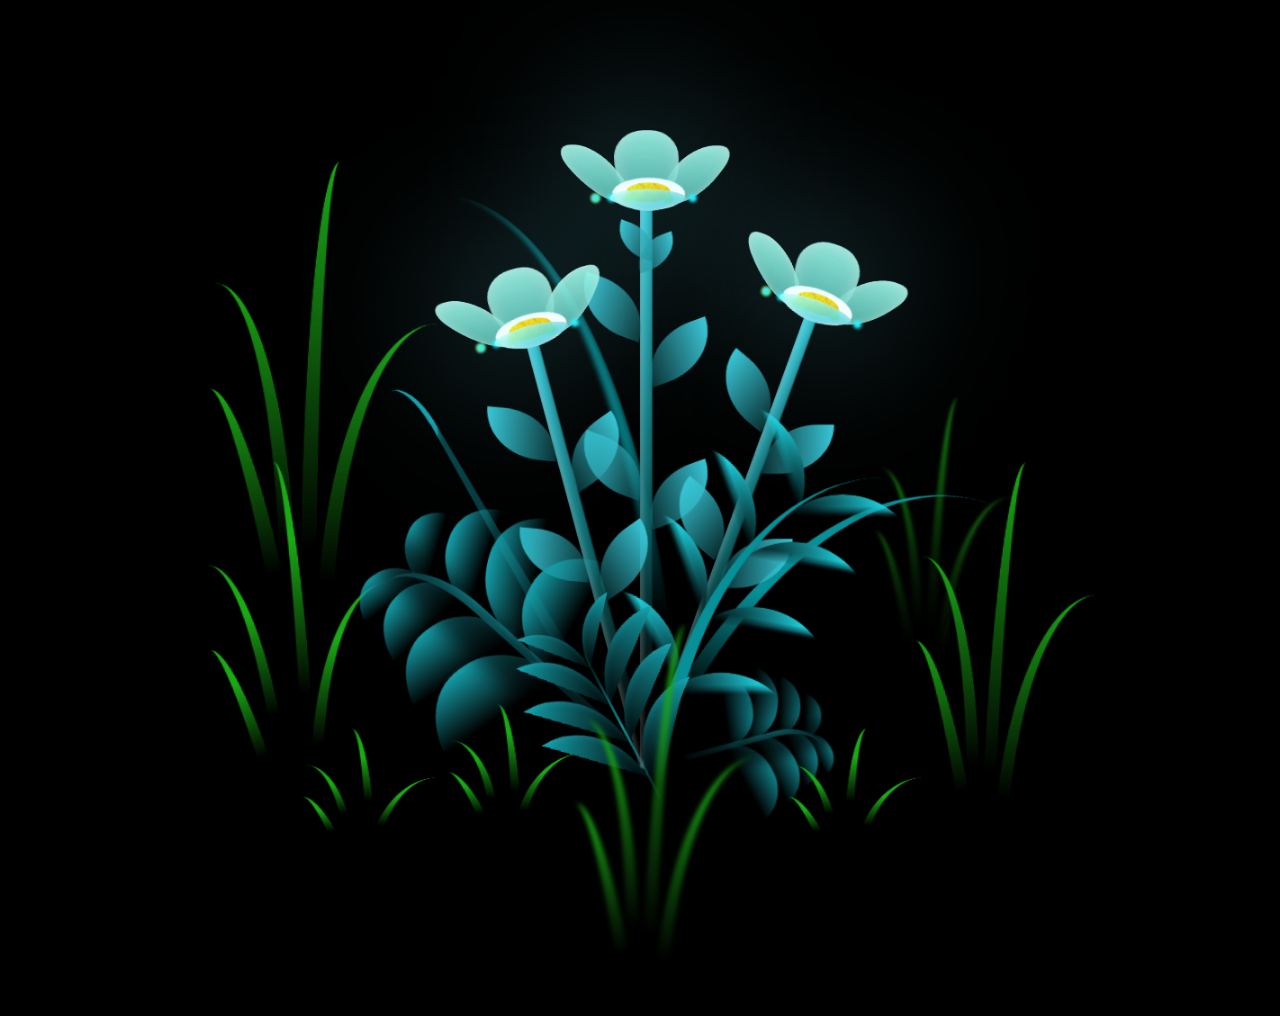
<file: flower.html>
<!DOCTYPE html>
<html lang="de">

<head>
  <meta charset="UTF-8">
  <title>Flowers</title>
  <link rel="stylesheet" href="src/srcflower.css">

</head>

<body>

  <body class="not-loaded">
    <div class="night"></div>
    <div class="flowers">
      <div class="flower flower--1">
        <div class="flower__leafs flower__leafs--1">
          <div class="flower__leaf flower__leaf--1"></div>
          <div class="flower__leaf flower__leaf--2"></div>
          <div class="flower__leaf flower__leaf--3"></div>
          <div class="flower__leaf flower__leaf--4"></div>
          <div class="flower__white-circle"></div>

          <div class="flower__light flower__light--1"></div>
          <div class="flower__light flower__light--2"></div>
          <div class="flower__light flower__light--3"></div>
          <div class="flower__light flower__light--4"></div>
          <div class="flower__light flower__light--5"></div>
          <div class="flower__light flower__light--6"></div>
          <div class="flower__light flower__light--7"></div>
          <div class="flower__light flower__light--8"></div>

        </div>
        <div class="flower__line">
          <div class="flower__line__leaf flower__line__leaf--1"></div>
          <div class="flower__line__leaf flower__line__leaf--2"></div>
          <div class="flower__line__leaf flower__line__leaf--3"></div>
          <div class="flower__line__leaf flower__line__leaf--4"></div>
          <div class="flower__line__leaf flower__line__leaf--5"></div>
          <div class="flower__line__leaf flower__line__leaf--6"></div>
        </div>
      </div>

      <div class="flower flower--2">
        <div class="flower__leafs flower__leafs--2">
          <div class="flower__leaf flower__leaf--1"></div>
          <div class="flower__leaf flower__leaf--2"></div>
          <div class="flower__leaf flower__leaf--3"></div>
          <div class="flower__leaf flower__leaf--4"></div>
          <div class="flower__white-circle"></div>

          <div class="flower__light flower__light--1"></div>
          <div class="flower__light flower__light--2"></div>
          <div class="flower__light flower__light--3"></div>
          <div class="flower__light flower__light--4"></div>
          <div class="flower__light flower__light--5"></div>
          <div class="flower__light flower__light--6"></div>
          <div class="flower__light flower__light--7"></div>
          <div class="flower__light flower__light--8"></div>

        </div>
        <div class="flower__line">
          <div class="flower__line__leaf flower__line__leaf--1"></div>
          <div class="flower__line__leaf flower__line__leaf--2"></div>
          <div class="flower__line__leaf flower__line__leaf--3"></div>
          <div class="flower__line__leaf flower__line__leaf--4"></div>
        </div>
      </div>

      <div class="flower flower--3">
        <div class="flower__leafs flower__leafs--3">
          <div class="flower__leaf flower__leaf--1"></div>
          <div class="flower__leaf flower__leaf--2"></div>
          <div class="flower__leaf flower__leaf--3"></div>
          <div class="flower__leaf flower__leaf--4"></div>
          <div class="flower__white-circle"></div>

          <div class="flower__light flower__light--1"></div>
          <div class="flower__light flower__light--2"></div>
          <div class="flower__light flower__light--3"></div>
          <div class="flower__light flower__light--4"></div>
          <div class="flower__light flower__light--5"></div>
          <div class="flower__light flower__light--6"></div>
          <div class="flower__light flower__light--7"></div>
          <div class="flower__light flower__light--8"></div>

        </div>
        <div class="flower__line">
          <div class="flower__line__leaf flower__line__leaf--1"></div>
          <div class="flower__line__leaf flower__line__leaf--2"></div>
          <div class="flower__line__leaf flower__line__leaf--3"></div>
          <div class="flower__line__leaf flower__line__leaf--4"></div>
        </div>
      </div>

      <div class="grow-ans" style="--d:1.2s">
        <div class="flower__g-long">
          <div class="flower__g-long__top"></div>
          <div class="flower__g-long__bottom"></div>
        </div>
      </div>

      <div class="growing-grass">
        <div class="flower__grass flower__grass--1">
          <div class="flower__grass--top"></div>
          <div class="flower__grass--bottom"></div>
          <div class="flower__grass__leaf flower__grass__leaf--1"></div>
          <div class="flower__grass__leaf flower__grass__leaf--2"></div>
          <div class="flower__grass__leaf flower__grass__leaf--3"></div>
          <div class="flower__grass__leaf flower__grass__leaf--4"></div>
          <div class="flower__grass__leaf flower__grass__leaf--5"></div>
          <div class="flower__grass__leaf flower__grass__leaf--6"></div>
          <div class="flower__grass__leaf flower__grass__leaf--7"></div>
          <div class="flower__grass__leaf flower__grass__leaf--8"></div>
          <div class="flower__grass__overlay"></div>
        </div>
      </div>

      <div class="growing-grass">
        <div class="flower__grass flower__grass--2">
          <div class="flower__grass--top"></div>
          <div class="flower__grass--bottom"></div>
          <div class="flower__grass__leaf flower__grass__leaf--1"></div>
          <div class="flower__grass__leaf flower__grass__leaf--2"></div>
          <div class="flower__grass__leaf flower__grass__leaf--3"></div>
          <div class="flower__grass__leaf flower__grass__leaf--4"></div>
          <div class="flower__grass__leaf flower__grass__leaf--5"></div>
          <div class="flower__grass__leaf flower__grass__leaf--6"></div>
          <div class="flower__grass__leaf flower__grass__leaf--7"></div>
          <div class="flower__grass__leaf flower__grass__leaf--8"></div>
          <div class="flower__grass__overlay"></div>
        </div>
      </div>

      <div class="grow-ans" style="--d:2.4s">
        <div class="flower__g-right flower__g-right--1">
          <div class="leaf"></div>
        </div>
      </div>

      <div class="grow-ans" style="--d:2.8s">
        <div class="flower__g-right flower__g-right--2">
          <div class="leaf"></div>
        </div>
      </div>

      <div class="grow-ans" style="--d:2.8s">
        <div class="flower__g-front">
          <div class="flower__g-front__leaf-wrapper flower__g-front__leaf-wrapper--1">
            <div class="flower__g-front__leaf"></div>
          </div>
          <div class="flower__g-front__leaf-wrapper flower__g-front__leaf-wrapper--2">
            <div class="flower__g-front__leaf"></div>
          </div>
          <div class="flower__g-front__leaf-wrapper flower__g-front__leaf-wrapper--3">
            <div class="flower__g-front__leaf"></div>
          </div>
          <div class="flower__g-front__leaf-wrapper flower__g-front__leaf-wrapper--4">
            <div class="flower__g-front__leaf"></div>
          </div>
          <div class="flower__g-front__leaf-wrapper flower__g-front__leaf-wrapper--5">
            <div class="flower__g-front__leaf"></div>
          </div>
          <div class="flower__g-front__leaf-wrapper flower__g-front__leaf-wrapper--6">
            <div class="flower__g-front__leaf"></div>
          </div>
          <div class="flower__g-front__leaf-wrapper flower__g-front__leaf-wrapper--7">
            <div class="flower__g-front__leaf"></div>
          </div>
          <div class="flower__g-front__leaf-wrapper flower__g-front__leaf-wrapper--8">
            <div class="flower__g-front__leaf"></div>
          </div>
          <div class="flower__g-front__line"></div>
        </div>
      </div>

      <div class="grow-ans" style="--d:3.2s">
        <div class="flower__g-fr">
          <div class="leaf"></div>
          <div class="flower__g-fr__leaf flower__g-fr__leaf--1"></div>
          <div class="flower__g-fr__leaf flower__g-fr__leaf--2"></div>
          <div class="flower__g-fr__leaf flower__g-fr__leaf--3"></div>
          <div class="flower__g-fr__leaf flower__g-fr__leaf--4"></div>
          <div class="flower__g-fr__leaf flower__g-fr__leaf--5"></div>
          <div class="flower__g-fr__leaf flower__g-fr__leaf--6"></div>
          <div class="flower__g-fr__leaf flower__g-fr__leaf--7"></div>
          <div class="flower__g-fr__leaf flower__g-fr__leaf--8"></div>
        </div>
      </div>

      <div class="long-g long-g--0">
        <div class="grow-ans" style="--d:3s">
          <div class="leaf leaf--0"></div>
        </div>
        <div class="grow-ans" style="--d:2.2s">
          <div class="leaf leaf--1"></div>
        </div>
        <div class="grow-ans" style="--d:3.4s">
          <div class="leaf leaf--2"></div>
        </div>
        <div class="grow-ans" style="--d:3.6s">
          <div class="leaf leaf--3"></div>
        </div>
      </div>

      <div class="long-g long-g--1">
        <div class="grow-ans" style="--d:3.6s">
          <div class="leaf leaf--0"></div>
        </div>
        <div class="grow-ans" style="--d:3.8s">
          <div class="leaf leaf--1"></div>
        </div>
        <div class="grow-ans" style="--d:4s">
          <div class="leaf leaf--2"></div>
        </div>
        <div class="grow-ans" style="--d:4.2s">
          <div class="leaf leaf--3"></div>
        </div>
      </div>

      <div class="long-g long-g--2">
        <div class="grow-ans" style="--d:4s">
          <div class="leaf leaf--0"></div>
        </div>
        <div class="grow-ans" style="--d:4.2s">
          <div class="leaf leaf--1"></div>
        </div>
        <div class="grow-ans" style="--d:4.4s">
          <div class="leaf leaf--2"></div>
        </div>
        <div class="grow-ans" style="--d:4.6s">
          <div class="leaf leaf--3"></div>
        </div>
      </div>

      <div class="long-g long-g--3">
        <div class="grow-ans" style="--d:4s">
          <div class="leaf leaf--0"></div>
        </div>
        <div class="grow-ans" style="--d:4.2s">
          <div class="leaf leaf--1"></div>
        </div>
        <div class="grow-ans" style="--d:3s">
          <div class="leaf leaf--2"></div>
        </div>
        <div class="grow-ans" style="--d:3.6s">
          <div class="leaf leaf--3"></div>
        </div>
      </div>

      <div class="long-g long-g--4">
        <div class="grow-ans" style="--d:4s">
          <div class="leaf leaf--0"></div>
        </div>
        <div class="grow-ans" style="--d:4.2s">
          <div class="leaf leaf--1"></div>
        </div>
        <div class="grow-ans" style="--d:3s">
          <div class="leaf leaf--2"></div>
        </div>
        <div class="grow-ans" style="--d:3.6s">
          <div class="leaf leaf--3"></div>
        </div>
      </div>

      <div class="long-g long-g--5">
        <div class="grow-ans" style="--d:4s">
          <div class="leaf leaf--0"></div>
        </div>
        <div class="grow-ans" style="--d:4.2s">
          <div class="leaf leaf--1"></div>
        </div>
        <div class="grow-ans" style="--d:3s">
          <div class="leaf leaf--2"></div>
        </div>
        <div class="grow-ans" style="--d:3.6s">
          <div class="leaf leaf--3"></div>
        </div>
      </div>

      <div class="long-g long-g--6">
        <div class="grow-ans" style="--d:4.2s">
          <div class="leaf leaf--0"></div>
        </div>
        <div class="grow-ans" style="--d:4.4s">
          <div class="leaf leaf--1"></div>
        </div>
        <div class="grow-ans" style="--d:4.6s">
          <div class="leaf leaf--2"></div>
        </div>
        <div class="grow-ans" style="--d:4.8s">
          <div class="leaf leaf--3"></div>
        </div>
      </div>

      <div class="long-g long-g--7">
        <div class="grow-ans" style="--d:3s">
          <div class="leaf leaf--0"></div>
        </div>
        <div class="grow-ans" style="--d:3.2s">
          <div class="leaf leaf--1"></div>
        </div>
        <div class="grow-ans" style="--d:3.5s">
          <div class="leaf leaf--2"></div>
        </div>
        <div class="grow-ans" style="--d:3.6s">
          <div class="leaf leaf--3"></div>
        </div>
      </div>
    </div>
  </body>

  <script src="src/flower.js"></script>

</body>

</html>
</file>
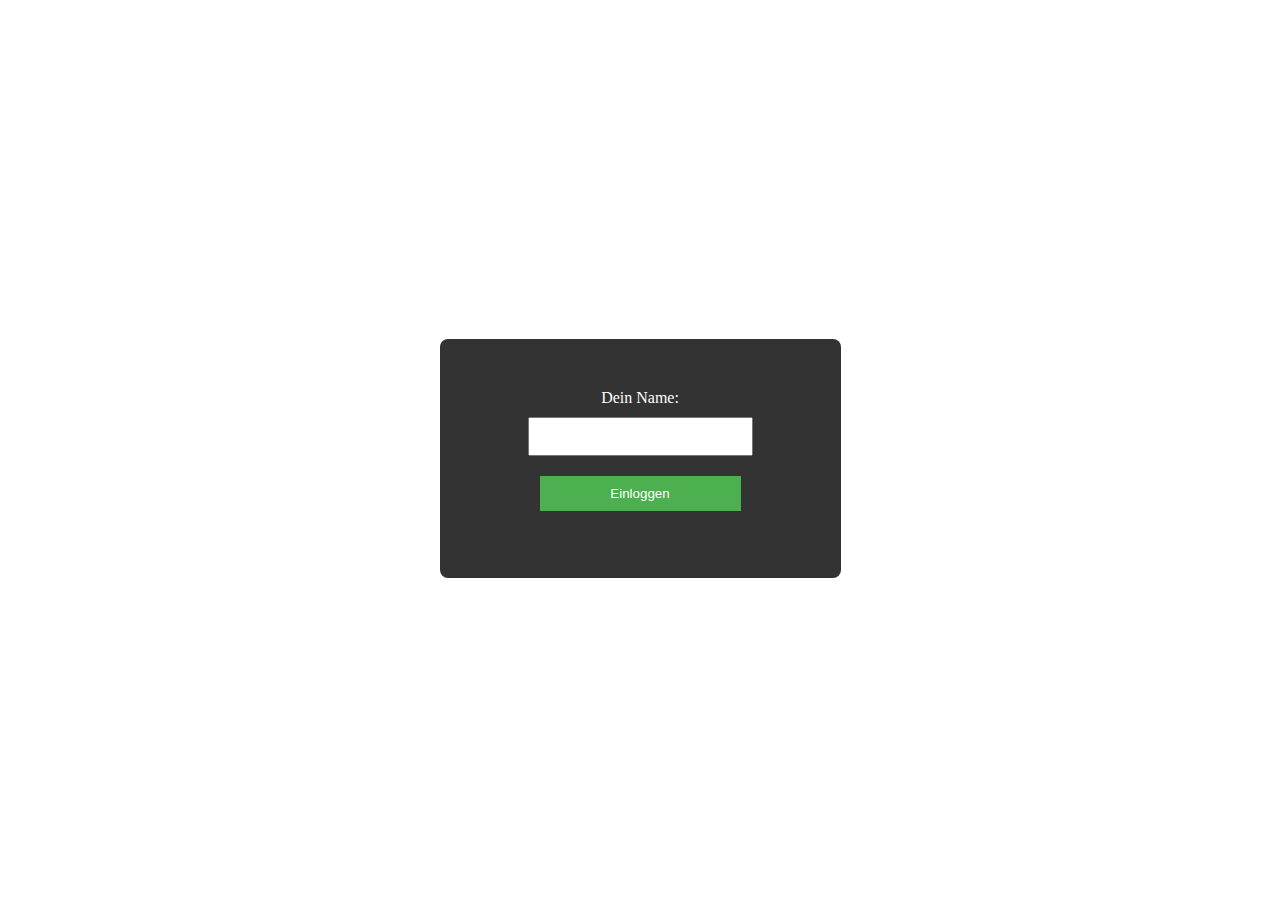
<file: login.html>
<!DOCTYPE html>
<html lang="de">
<head>
    <meta charset="utf-8">
    <title>Login</title>
    <link rel="stylesheet" href="src/src.css">
</head>
<style>
    body{
        background-image: url(https://media.giphy.com/media/lYRFF6Voh4brq/giphy.gif);
        background-repeat: no-repeat;
         background-size: 1920px; 
         background-position: center;
    }
</style>
<body id="login">
    <form id="loginForm">
        Dein Name: <input type="password" id="password">
        <input type="submit" value="Einloggen">
        <p id="errorMessage" style="color: red;"></p>
    </form>

    <script src="src/login.js"></script>
</body>
</html>
</file>
<file: src/srcflower.css>
*,
            *::after,
            *::before {
              padding: 0;
              margin: 0;
              box-sizing: border-box;
            }
            
            :root {
              --dark-color: #000000;
            }
            
            body {
              display: flex;
              align-items: flex-end;
              justify-content: center;
              min-height: 100vh;
              background-color: var(--dark-color);
              overflow: hidden;
              perspective: 1000px;
              padding: 50px 0px;
            }
            
            .night {
              position: fixed;
              left: 50%;
              top: 0;
              transform: translateX(-50%);
              width: 100%;
              height: 100%;
              filter: blur(0.1vmin);
            }
            
            .flowers {
              position: relative;
              transform: scale(0.9);
            }
            
            .flower {
              position: absolute;
              bottom: 10vmin;
              transform-origin: bottom center;
              z-index: 10;
              --fl-speed: 0.8s;
            }
            
            .flower--1 {
              animation: moving-flower-1 4s linear infinite;
            }
            
            .flower--1 .flower__line {
              height: 70vmin;
              animation-delay: 0.3s;
            }
            
            .flower--1 .flower__line__leaf--1 {
              animation: blooming-leaf-right var(--fl-speed) 1.6s backwards;
            }
            
            .flower--1 .flower__line__leaf--2 {
              animation: blooming-leaf-right var(--fl-speed) 1.4s backwards;
            }
            
            .flower--1 .flower__line__leaf--3 {
              animation: blooming-leaf-left var(--fl-speed) 1.2s backwards;
            }
            
            .flower--1 .flower__line__leaf--4 {
              animation: blooming-leaf-left var(--fl-speed) 1s backwards;
            }
            
            .flower--1 .flower__line__leaf--5 {
              animation: blooming-leaf-right var(--fl-speed) 1.8s backwards;
            }
            
            .flower--1 .flower__line__leaf--6 {
              animation: blooming-leaf-left var(--fl-speed) 2s backwards;
            }
            
            .flower--2 {
              left: 50%;
              transform: rotate(20deg);
              animation: moving-flower-2 4s linear infinite;
            }
            
            .flower--2 .flower__line {
              height: 60vmin;
              animation-delay: 0.6s;
            }
            
            .flower--2 .flower__line__leaf--1 {
              animation: blooming-leaf-right var(--fl-speed) 1.9s backwards;
            }
            
            .flower--2 .flower__line__leaf--2 {
              animation: blooming-leaf-right var(--fl-speed) 1.7s backwards;
            }
            
            .flower--2 .flower__line__leaf--3 {
              animation: blooming-leaf-left var(--fl-speed) 1.5s backwards;
            }
            
            .flower--2 .flower__line__leaf--4 {
              animation: blooming-leaf-left var(--fl-speed) 1.3s backwards;
            }
            
            .flower--3 {
              left: 50%;
              transform: rotate(-15deg);
              animation: moving-flower-3 4s linear infinite;
            }
            
            .flower--3 .flower__line {
              animation-delay: 0.9s;
            }
            
            .flower--3 .flower__line__leaf--1 {
              animation: blooming-leaf-right var(--fl-speed) 2.5s backwards;
            }
            
            .flower--3 .flower__line__leaf--2 {
              animation: blooming-leaf-right var(--fl-speed) 2.3s backwards;
            }
            
            .flower--3 .flower__line__leaf--3 {
              animation: blooming-leaf-left var(--fl-speed) 2.1s backwards;
            }
            
            .flower--3 .flower__line__leaf--4 {
              animation: blooming-leaf-left var(--fl-speed) 1.9s backwards;
            }
            
            .flower__leafs {
              position: relative;
              animation: blooming-flower 2s backwards;
            }
            
            .flower__leafs--1 {
              animation-delay: 1.1s;
            }
            
            .flower__leafs--2 {
              animation-delay: 1.4s;
            }
            
            .flower__leafs--3 {
              animation-delay: 1.7s;
            }
            
            .flower__leafs::after {
              content: "";
              position: absolute;
              left: 0;
              top: 0;
              transform: translate(-50%, -100%);
              width: 8vmin;
              height: 8vmin;
              background-color: #6bf0ff;
              filter: blur(10vmin);
            }
            
            .flower__leaf {
              position: absolute;
              bottom: 0;
              left: 50%;
              width: 8vmin;
              height: 11vmin;
              border-radius: 51% 49% 47% 53%/44% 45% 55% 69%;
              background-color: #a7ffee;
              background-image: linear-gradient(to top, #54b8aa, #a7ffee);
              transform-origin: bottom center;
              opacity: 0.9;
              box-shadow: inset 0 0 2vmin rgba(255, 255, 255, 0.5);
            }
            
            .flower__leaf--1 {
              transform: translate(-10%, 1%) rotateY(40deg) rotateX(-50deg);
            }
            
            .flower__leaf--2 {
              transform: translate(-50%, -4%) rotateX(40deg);
            }
            
            .flower__leaf--3 {
              transform: translate(-90%, 0%) rotateY(45deg) rotateX(50deg);
            }
            
            .flower__leaf--4 {
              width: 8vmin;
              height: 8vmin;
              transform-origin: bottom left;
              border-radius: 4vmin 10vmin 4vmin 4vmin;
              transform: translate(0%, 18%) rotateX(70deg) rotate(-43deg);
              background-image: linear-gradient(to top, #39c6d6, #a7ffee);
              z-index: 1;
              opacity: 0.8;
            }
            
            .flower__white-circle {
              position: absolute;
              left: -3.5vmin;
              top: -3vmin;
              width: 9vmin;
              height: 4vmin;
              border-radius: 50%;
              background-color: #fff;
            }
            
            .flower__white-circle::after {
              content: "";
              position: absolute;
              left: 50%;
              top: 45%;
              transform: translate(-50%, -50%);
              width: 60%;
              height: 60%;
              border-radius: inherit;
              background-image: repeating-linear-gradient(300deg, rgba(0, 0, 0, 0.03) 0px, rgba(0, 0, 0, 0.03) 1px, transparent 1px, transparent 12px), repeating-linear-gradient(45deg, rgba(0, 0, 0, 0.03) 0px, rgba(0, 0, 0, 0.03) 1px, transparent 1px, transparent 12px), repeating-linear-gradient(67.5deg, rgba(0, 0, 0, 0.03) 0px, rgba(0, 0, 0, 0.03) 1px, transparent 1px, transparent 12px), repeating-linear-gradient(135deg, rgba(0, 0, 0, 0.03) 0px, rgba(0, 0, 0, 0.03) 1px, transparent 1px, transparent 12px), repeating-linear-gradient(45deg, rgba(0, 0, 0, 0.03) 0px, rgba(0, 0, 0, 0.03) 1px, transparent 1px, transparent 12px), repeating-linear-gradient(112.5deg, rgba(0, 0, 0, 0.03) 0px, rgba(0, 0, 0, 0.03) 1px, transparent 1px, transparent 12px), repeating-linear-gradient(112.5deg, rgba(0, 0, 0, 0.03) 0px, rgba(0, 0, 0, 0.03) 1px, transparent 1px, transparent 12px), repeating-linear-gradient(45deg, rgba(0, 0, 0, 0.03) 0px, rgba(0, 0, 0, 0.03) 1px, transparent 1px, transparent 12px), repeating-linear-gradient(22.5deg, rgba(0, 0, 0, 0.03) 0px, rgba(0, 0, 0, 0.03) 1px, transparent 1px, transparent 12px), repeating-linear-gradient(45deg, rgba(0, 0, 0, 0.03) 0px, rgba(0, 0, 0, 0.03) 1px, transparent 1px, transparent 12px), repeating-linear-gradient(22.5deg, rgba(0, 0, 0, 0.03) 0px, rgba(0, 0, 0, 0.03) 1px, transparent 1px, transparent 12px), repeating-linear-gradient(135deg, rgba(0, 0, 0, 0.03) 0px, rgba(0, 0, 0, 0.03) 1px, transparent 1px, transparent 12px), repeating-linear-gradient(157.5deg, rgba(0, 0, 0, 0.03) 0px, rgba(0, 0, 0, 0.03) 1px, transparent 1px, transparent 12px), repeating-linear-gradient(67.5deg, rgba(0, 0, 0, 0.03) 0px, rgba(0, 0, 0, 0.03) 1px, transparent 1px, transparent 12px), repeating-linear-gradient(67.5deg, rgba(0, 0, 0, 0.03) 0px, rgba(0, 0, 0, 0.03) 1px, transparent 1px, transparent 12px), linear-gradient(90deg, #ffeb12, #ffce00);
            }
            
            .flower__line {
              height: 55vmin;
              width: 1.5vmin;
              background-image: linear-gradient(to left, rgba(0, 0, 0, 0.2), transparent, rgba(255, 255, 255, 0.2)), linear-gradient(to top, transparent 10%, #14757a, #39c6d6);
              box-shadow: inset 0 0 2px rgba(0, 0, 0, 0.5);
              animation: grow-flower-tree 4s backwards;
            }
            
            .flower__line__leaf {
              --w: 7vmin;
              --h: calc(var(--w) + 2vmin);
              position: absolute;
              top: 20%;
              left: 90%;
              width: var(--w);
              height: var(--h);
              border-top-right-radius: var(--h);
              border-bottom-left-radius: var(--h);
              background-image: linear-gradient(to top, rgba(20, 117, 122, 0.4), #39c6d6);
            }
            
            .flower__line__leaf--1 {
              transform: rotate(70deg) rotateY(30deg);
            }
            
            .flower__line__leaf--2 {
              top: 45%;
              transform: rotate(70deg) rotateY(30deg);
            }
            
            .flower__line__leaf--3,
            .flower__line__leaf--4,
            .flower__line__leaf--6 {
              border-top-right-radius: 0;
              border-bottom-left-radius: 0;
              border-top-left-radius: var(--h);
              border-bottom-right-radius: var(--h);
              left: -460%;
              top: 12%;
              transform: rotate(-70deg) rotateY(30deg);
            }
            
            .flower__line__leaf--4 {
              top: 40%;
            }
            
            .flower__line__leaf--5 {
              top: 0;
              transform-origin: left;
              transform: rotate(70deg) rotateY(30deg) scale(0.6);
            }
            
            .flower__line__leaf--6 {
              top: -2%;
              left: -450%;
              transform-origin: right;
              transform: rotate(-70deg) rotateY(30deg) scale(0.6);
            }
            
            .flower__light {
              position: absolute;
              bottom: 0vmin;
              width: 1vmin;
              height: 1vmin;
              background-color: #fffb00;
              border-radius: 50%;
              filter: blur(0.2vmin);
              animation: light-ans 4s linear infinite backwards;
            }
            
            .flower__light:nth-child(odd) {
              background-color: #23f0ff;
            }
            
            .flower__light--1 {
              left: -2vmin;
              animation-delay: 1s;
            }
            
            .flower__light--2 {
              left: 3vmin;
              animation-delay: 0.5s;
            }
            
            .flower__light--3 {
              left: -6vmin;
              animation-delay: 0.3s;
            }
            
            .flower__light--4 {
              left: 6vmin;
              animation-delay: 0.9s;
            }
            
            .flower__light--5 {
              left: -1vmin;
              animation-delay: 1.5s;
            }
            
            .flower__light--6 {
              left: -4vmin;
              animation-delay: 3s;
            }
            
            .flower__light--7 {
              left: 3vmin;
              animation-delay: 2s;
            }
            
            .flower__light--8 {
              left: -6vmin;
              animation-delay: 3.5s;
            }
            
            .flower__grass {
              --c: #159faa;
              --line-w: 1.5vmin;
              position: absolute;
              bottom: 12vmin;
              left: -7vmin;
              display: flex;
              flex-direction: column;
              align-items: flex-end;
              z-index: 20;
              transform-origin: bottom center;
              transform: rotate(-48deg) rotateY(40deg);
            }
            
            .flower__grass--1 {
              animation: moving-grass 2s linear infinite;
            }
            
            .flower__grass--2 {
              left: 2vmin;
              bottom: 10vmin;
              transform: scale(0.5) rotate(75deg) rotateX(10deg) rotateY(-200deg);
              opacity: 0.8;
              z-index: 0;
              animation: moving-grass--2 1.5s linear infinite;
            }
            
            .flower__grass--top {
              width: 7vmin;
              height: 10vmin;
              border-top-right-radius: 100%;
              border-right: var(--line-w) solid var(--c);
              transform-origin: bottom center;
              transform: rotate(-2deg);
            }
            
            .flower__grass--bottom {
              margin-top: -2px;
              width: var(--line-w);
              height: 25vmin;
              background-image: linear-gradient(to top, transparent, var(--c));
            }
            
            .flower__grass__leaf {
              --size: 10vmin;
              position: absolute;
              width: calc(var(--size) * 2.1);
              height: var(--size);
              border-top-left-radius: var(--size);
              border-top-right-radius: var(--size);
              background-image: linear-gradient(to top, transparent, transparent 30%, var(--c));
              z-index: 100;
            }
            
            .flower__grass__leaf--1 {
              top: -6%;
              left: 30%;
              --size: 6vmin;
              transform: rotate(-20deg);
              animation: growing-grass-ans--1 2s 2.6s backwards;
            }
            
            @keyframes growing-grass-ans--1 {
              0% {
                transform-origin: bottom left;
                transform: rotate(-20deg) scale(0);
              }
            }
            
            .flower__grass__leaf--2 {
              top: -5%;
              left: -110%;
              --size: 6vmin;
              transform: rotate(10deg);
              animation: growing-grass-ans--2 2s 2.4s linear backwards;
            }
            
            @keyframes growing-grass-ans--2 {
              0% {
                transform-origin: bottom right;
                transform: rotate(10deg) scale(0);
              }
            }
            
            .flower__grass__leaf--3 {
              top: 5%;
              left: 60%;
              --size: 8vmin;
              transform: rotate(-18deg) rotateX(-20deg);
              animation: growing-grass-ans--3 2s 2.2s linear backwards;
            }
            
            @keyframes growing-grass-ans--3 {
              0% {
                transform-origin: bottom left;
                transform: rotate(-18deg) rotateX(-20deg) scale(0);
              }
            }
            
            .flower__grass__leaf--4 {
              top: 6%;
              left: -135%;
              --size: 8vmin;
              transform: rotate(2deg);
              animation: growing-grass-ans--4 2s 2s linear backwards;
            }
            
            @keyframes growing-grass-ans--4 {
              0% {
                transform-origin: bottom right;
                transform: rotate(2deg) scale(0);
              }
            }
            
            .flower__grass__leaf--5 {
              top: 20%;
              left: 60%;
              --size: 10vmin;
              transform: rotate(-24deg) rotateX(-20deg);
              animation: growing-grass-ans--5 2s 1.8s linear backwards;
            }
            
            @keyframes growing-grass-ans--5 {
              0% {
                transform-origin: bottom left;
                transform: rotate(-24deg) rotateX(-20deg) scale(0);
              }
            }
            
            .flower__grass__leaf--6 {
              top: 22%;
              left: -180%;
              --size: 10vmin;
              transform: rotate(10deg);
              animation: growing-grass-ans--6 2s 1.6s linear backwards;
            }
            
            @keyframes growing-grass-ans--6 {
              0% {
                transform-origin: bottom right;
                transform: rotate(10deg) scale(0);
              }
            }
            
            .flower__grass__leaf--7 {
              top: 39%;
              left: 70%;
              --size: 10vmin;
              transform: rotate(-10deg);
              animation: growing-grass-ans--7 2s 1.4s linear backwards;
            }
            
            @keyframes growing-grass-ans--7 {
              0% {
                transform-origin: bottom left;
                transform: rotate(-10deg) scale(0);
              }
            }
            
            .flower__grass__leaf--8 {
              top: 40%;
              left: -215%;
              --size: 11vmin;
              transform: rotate(10deg);
              animation: growing-grass-ans--8 2s 1.2s linear backwards;
            }
            
            @keyframes growing-grass-ans--8 {
              0% {
                transform-origin: bottom right;
                transform: rotate(10deg) scale(0);
              }
            }
            
            .flower__grass__overlay {
              position: absolute;
              top: -10%;
              right: 0%;
              width: 100%;
              height: 100%;
              background-color: rgba(0, 0, 0, 0.6);
              filter: blur(1.5vmin);
              z-index: 100;
            }
            
            .flower__g-long {
              --w: 2vmin;
              --h: 6vmin;
              --c: #159faa;
              position: absolute;
              bottom: 10vmin;
              left: -3vmin;
              transform-origin: bottom center;
              transform: rotate(-30deg) rotateY(-20deg);
              display: flex;
              flex-direction: column;
              align-items: flex-end;
              animation: flower-g-long-ans 3s linear infinite;
            }
            
            @keyframes flower-g-long-ans {
            
              0%,
              100% {
                transform: rotate(-30deg) rotateY(-20deg);
              }
            
              50% {
                transform: rotate(-32deg) rotateY(-20deg);
              }
            }
            
            .flower__g-long__top {
              top: calc(var(--h) * -1);
              width: calc(var(--w) + 1vmin);
              height: var(--h);
              border-top-right-radius: 100%;
              border-right: 0.7vmin solid var(--c);
              transform: translate(-0.7vmin, 1vmin);
            }
            
            .flower__g-long__bottom {
              width: var(--w);
              height: 50vmin;
              transform-origin: bottom center;
              background-image: linear-gradient(to top, transparent 30%, var(--c));
              box-shadow: inset 0 0 2px rgba(0, 0, 0, 0.5);
              clip-path: polygon(35% 0, 65% 1%, 100% 100%, 0% 100%);
            }
            
            .flower__g-right {
              position: absolute;
              bottom: 6vmin;
              left: -2vmin;
              transform-origin: bottom left;
              transform: rotate(20deg);
            }
            
            .flower__g-right .leaf {
              width: 30vmin;
              height: 50vmin;
              border-top-left-radius: 100%;
              border-left: 2vmin solid #079097;
              background-image: linear-gradient(to bottom, transparent, var(--dark-color) 60%);
              -webkit-mask-image: linear-gradient(to top, transparent 30%, #079097 60%);
            }
            
            .flower__g-right--1 {
              animation: flower-g-right-ans 2.5s linear infinite;
            }
            
            .flower__g-right--2 {
              left: 5vmin;
              transform: rotateY(-180deg);
              animation: flower-g-right-ans--2 3s linear infinite;
            }
            
            .flower__g-right--2 .leaf {
              height: 75vmin;
              filter: blur(0.3vmin);
              opacity: 0.8;
            }
            
            @keyframes flower-g-right-ans {
            
              0%,
              100% {
                transform: rotate(20deg);
              }
            
              50% {
                transform: rotate(24deg) rotateX(-20deg);
              }
            }
            
            @keyframes flower-g-right-ans--2 {
            
              0%,
              100% {
                transform: rotateY(-180deg) rotate(0deg) rotateX(-20deg);
              }
            
              50% {
                transform: rotateY(-180deg) rotate(6deg) rotateX(-20deg);
              }
            }
            
            .flower__g-front {
              position: absolute;
              bottom: 6vmin;
              left: 2.5vmin;
              z-index: 100;
              transform-origin: bottom center;
              transform: rotate(-28deg) rotateY(30deg) scale(1.04);
              animation: flower__g-front-ans 2s linear infinite;
            }
            
            @keyframes flower__g-front-ans {
            
              0%,
              100% {
                transform: rotate(-28deg) rotateY(30deg) scale(1.04);
              }
            
              50% {
                transform: rotate(-35deg) rotateY(40deg) scale(1.04);
              }
            }
            
            .flower__g-front__line {
              width: 0.3vmin;
              height: 20vmin;
              background-image: linear-gradient(to top, transparent, #079097, transparent 100%);
              position: relative;
            }
            
            .flower__g-front__leaf-wrapper {
              position: absolute;
              top: 0;
              left: 0;
              transform-origin: bottom left;
              transform: rotate(10deg);
            }
            
            .flower__g-front__leaf-wrapper:nth-child(even) {
              left: 0vmin;
              transform: rotateY(-180deg) rotate(5deg);
              animation: flower__g-front__leaf-left-ans 1s ease-in backwards;
            }
            
            .flower__g-front__leaf-wrapper:nth-child(odd) {
              animation: flower__g-front__leaf-ans 1s ease-in backwards;
            }
            
            .flower__g-front__leaf-wrapper--1 {
              top: -8vmin;
              transform: scale(0.7);
              animation: flower__g-front__leaf-ans 1s 5.5s ease-in backwards !important;
            }
            
            .flower__g-front__leaf-wrapper--2 {
              top: -8vmin;
              transform: rotateY(-180deg) scale(0.7) !important;
              animation: flower__g-front__leaf-left-ans-2 1s 4.6s ease-in backwards !important;
            }
            
            .flower__g-front__leaf-wrapper--3 {
              top: -3vmin;
              animation: flower__g-front__leaf-ans 1s 4.6s ease-in backwards;
            }
            
            .flower__g-front__leaf-wrapper--4 {
              top: -3vmin;
              transform: rotateY(-180deg) scale(0.9) !important;
              animation: flower__g-front__leaf-left-ans-2 1s 4.6s ease-in backwards !important;
            }
            
            @keyframes flower__g-front__leaf-left-ans-2 {
              0% {
                transform: rotateY(-180deg) scale(0);
              }
            }
            
            .flower__g-front__leaf-wrapper--5,
            .flower__g-front__leaf-wrapper--6 {
              top: 2vmin;
            }
            
            .flower__g-front__leaf-wrapper--7,
            .flower__g-front__leaf-wrapper--8 {
              top: 6.5vmin;
            }
            
            .flower__g-front__leaf-wrapper--2 {
              animation-delay: 5.2s !important;
            }
            
            .flower__g-front__leaf-wrapper--3 {
              animation-delay: 4.9s !important;
            }
            
            .flower__g-front__leaf-wrapper--5 {
              animation-delay: 4.3s !important;
            }
            
            .flower__g-front__leaf-wrapper--6 {
              animation-delay: 4.1s !important;
            }
            
            .flower__g-front__leaf-wrapper--7 {
              animation-delay: 3.8s !important;
            }
            
            .flower__g-front__leaf-wrapper--8 {
              animation-delay: 3.5s !important;
            }
            
            @keyframes flower__g-front__leaf-ans {
              0% {
                transform: rotate(10deg) scale(0);
              }
            }
            
            @keyframes flower__g-front__leaf-left-ans {
              0% {
                transform: rotateY(-180deg) rotate(5deg) scale(0);
              }
            }
            
            .flower__g-front__leaf {
              width: 10vmin;
              height: 10vmin;
              border-radius: 100% 0% 0% 100%/100% 100% 0% 0%;
              box-shadow: inset 0 2px 1vmin rgba(44, 238, 252, 0.2);
              background-image: linear-gradient(to bottom left, transparent, var(--dark-color)), linear-gradient(to bottom right, #159faa 50%, transparent 50%, transparent);
              -webkit-mask-image: linear-gradient(to bottom right, #159faa 50%, transparent 50%, transparent);
              mask-image: linear-gradient(to bottom right, #159faa 50%, transparent 50%, transparent);
            }
            
            .flower__g-fr {
              position: absolute;
              bottom: -4vmin;
              left: vmin;
              transform-origin: bottom left;
              z-index: 10;
              animation: flower__g-fr-ans 2s linear infinite;
            }
            
            @keyframes flower__g-fr-ans {
            
              0%,
              100% {
                transform: rotate(2deg);
              }
            
              50% {
                transform: rotate(4deg);
              }
            }
            
            .flower__g-fr .leaf {
              width: 30vmin;
              height: 50vmin;
              border-top-left-radius: 100%;
              border-left: 2vmin solid #079097;
              -webkit-mask-image: linear-gradient(to top, transparent 25%, #079097 50%);
              position: relative;
              z-index: 1;
            }
            
            .flower__g-fr__leaf {
              position: absolute;
              top: 0;
              left: 0;
              width: 10vmin;
              height: 10vmin;
              border-radius: 100% 0% 0% 100%/100% 100% 0% 0%;
              box-shadow: inset 0 2px 1vmin rgba(44, 238, 252, 0.2);
              background-image: linear-gradient(to bottom left, transparent, var(--dark-color) 98%), linear-gradient(to bottom right, #23f0ff 45%, transparent 50%, transparent);
              -webkit-mask-image: linear-gradient(135deg, #159faa 40%, transparent 50%, transparent);
            }
            
            .flower__g-fr__leaf--1 {
              left: 20vmin;
              transform: rotate(45deg);
              animation: flower__g-fr-leaft-ans-1 0.5s 5.2s linear backwards;
            }
            
            @keyframes flower__g-fr-leaft-ans-1 {
              0% {
                transform-origin: left;
                transform: rotate(45deg) scale(0);
              }
            }
            
            .flower__g-fr__leaf--2 {
              left: 12vmin;
              top: -7vmin;
              transform: rotate(25deg) rotateY(-180deg);
              animation: flower__g-fr-leaft-ans-6 0.5s 5s linear backwards;
            }
            
            .flower__g-fr__leaf--3 {
              left: 15vmin;
              top: 6vmin;
              transform: rotate(55deg);
              animation: flower__g-fr-leaft-ans-5 0.5s 4.8s linear backwards;
            }
            
            .flower__g-fr__leaf--4 {
              left: 6vmin;
              top: -2vmin;
              transform: rotate(25deg) rotateY(-180deg);
              animation: flower__g-fr-leaft-ans-6 0.5s 4.6s linear backwards;
            }
            
            .flower__g-fr__leaf--5 {
              left: 10vmin;
              top: 14vmin;
              transform: rotate(55deg);
              animation: flower__g-fr-leaft-ans-5 0.5s 4.4s linear backwards;
            }
            
            @keyframes flower__g-fr-leaft-ans-5 {
              0% {
                transform-origin: left;
                transform: rotate(55deg) scale(0);
              }
            }
            
            .flower__g-fr__leaf--6 {
              left: 0vmin;
              top: 6vmin;
              transform: rotate(25deg) rotateY(-180deg);
              animation: flower__g-fr-leaft-ans-6 0.5s 4.2s linear backwards;
            }
            
            @keyframes flower__g-fr-leaft-ans-6 {
              0% {
                transform-origin: right;
                transform: rotate(25deg) rotateY(-180deg) scale(0);
              }
            }
            
            .flower__g-fr__leaf--7 {
              left: 5vmin;
              top: 22vmin;
              transform: rotate(45deg);
              animation: flower__g-fr-leaft-ans-7 0.5s 4s linear backwards;
            }
            
            @keyframes flower__g-fr-leaft-ans-7 {
              0% {
                transform-origin: left;
                transform: rotate(45deg) scale(0);
              }
            }
            
            .flower__g-fr__leaf--8 {
              left: -4vmin;
              top: 15vmin;
              transform: rotate(15deg) rotateY(-180deg);
              animation: flower__g-fr-leaft-ans-8 0.5s 3.8s linear backwards;
            }
            
            @keyframes flower__g-fr-leaft-ans-8 {
              0% {
                transform-origin: right;
                transform: rotate(15deg) rotateY(-180deg) scale(0);
              }
            }
            
            .long-g {
              position: absolute;
              bottom: 25vmin;
              left: -42vmin;
              transform-origin: bottom left;
            }
            
            .long-g--1 {
              bottom: 0vmin;
              transform: scale(0.8) rotate(-5deg);
            }
            
            .long-g--1 .leaf {
              -webkit-mask-image: linear-gradient(to top, transparent 40%, #079097 80%) !important;
            }
            
            .long-g--1 .leaf--1 {
              --w: 5vmin;
              --h: 60vmin;
              left: -2vmin;
              transform: rotate(3deg) rotateY(-180deg);
            }
            
            .long-g--2,
            .long-g--3 {
              bottom: -3vmin;
              left: -35vmin;
              transform-origin: center;
              transform: scale(0.6) rotateX(60deg);
            }
            
            .long-g--2 .leaf,
            .long-g--3 .leaf {
              -webkit-mask-image: linear-gradient(to top, transparent 50%, #079097 80%) !important;
            }
            
            .long-g--2 .leaf--1,
            .long-g--3 .leaf--1 {
              left: -1vmin;
              transform: rotateY(-180deg);
            }
            
            .long-g--3 {
              left: -17vmin;
              bottom: 0vmin;
            }
            
            .long-g--3 .leaf {
              -webkit-mask-image: linear-gradient(to top, transparent 40%, #079097 80%) !important;
            }
            
            .long-g--4 {
              left: 25vmin;
              bottom: -3vmin;
              transform-origin: center;
              transform: scale(0.6) rotateX(60deg);
            }
            
            .long-g--4 .leaf {
              -webkit-mask-image: linear-gradient(to top, transparent 50%, #079097 80%) !important;
            }
            
            .long-g--5 {
              left: 42vmin;
              bottom: 0vmin;
              transform: scale(0.8) rotate(2deg);
            }
            
            .long-g--6 {
              left: 0vmin;
              bottom: -20vmin;
              z-index: 100;
              filter: blur(0.3vmin);
              transform: scale(0.8) rotate(2deg);
            }
            
            .long-g--7 {
              left: 35vmin;
              bottom: 20vmin;
              z-index: -1;
              filter: blur(0.3vmin);
              transform: scale(0.6) rotate(2deg);
              opacity: 0.7;
            }
            
            .long-g .leaf {
              --w: 15vmin;
              --h: 40vmin;
              --c: #1aaa15;
              position: absolute;
              bottom: 0;
              width: var(--w);
              height: var(--h);
              border-top-left-radius: 100%;
              border-left: 2vmin solid var(--c);
              -webkit-mask-image: linear-gradient(to top, transparent 20%, var(--dark-color));
              transform-origin: bottom center;
            }
            
            .long-g .leaf--0 {
              left: 2vmin;
              animation: leaf-ans-1 4s linear infinite;
            }
            
            .long-g .leaf--1 {
              --w: 5vmin;
              --h: 60vmin;
              animation: leaf-ans-1 4s linear infinite;
            }
            
            .long-g .leaf--2 {
              --w: 10vmin;
              --h: 40vmin;
              left: -0.5vmin;
              bottom: 5vmin;
              transform-origin: bottom left;
              transform: rotateY(-180deg);
              animation: leaf-ans-2 3s linear infinite;
            }
            
            .long-g .leaf--3 {
              --w: 5vmin;
              --h: 30vmin;
              left: -1vmin;
              bottom: 3.2vmin;
              transform-origin: bottom left;
              transform: rotate(-10deg) rotateY(-180deg);
              animation: leaf-ans-3 3s linear infinite;
            }
            
            @keyframes leaf-ans-1 {
            
              0%,
              100% {
                transform: rotate(-5deg) scale(1);
              }
            
              50% {
                transform: rotate(5deg) scale(1.1);
              }
            }
            
            @keyframes leaf-ans-2 {
            
              0%,
              100% {
                transform: rotateY(-180deg) rotate(5deg);
              }
            
              50% {
                transform: rotateY(-180deg) rotate(0deg) scale(1.1);
              }
            }
            
            @keyframes leaf-ans-3 {
            
              0%,
              100% {
                transform: rotate(-10deg) rotateY(-180deg);
              }
            
              50% {
                transform: rotate(-20deg) rotateY(-180deg);
              }
            }
            
            .grow-ans {
              animation: grow-ans 2s var(--d) backwards;
            }
            
            @keyframes grow-ans {
              0% {
                transform: scale(0);
                opacity: 0;
              }
            }
            
            @keyframes light-ans {
              0% {
                opacity: 0;
                transform: translateY(0vmin);
              }
            
              25% {
                opacity: 1;
                transform: translateY(-5vmin) translateX(-2vmin);
              }
            
              50% {
                opacity: 1;
                transform: translateY(-15vmin) translateX(2vmin);
                filter: blur(0.2vmin);
              }
            
              75% {
                transform: translateY(-20vmin) translateX(-2vmin);
                filter: blur(0.2vmin);
              }
            
              100% {
                transform: translateY(-30vmin);
                opacity: 0;
                filter: blur(1vmin);
              }
            }
            
            @keyframes moving-flower-1 {
            
              0%,
              100% {
                transform: rotate(2deg);
              }
            
              50% {
                transform: rotate(-2deg);
              }
            }
            
            @keyframes moving-flower-2 {
            
              0%,
              100% {
                transform: rotate(18deg);
              }
            
              50% {
                transform: rotate(14deg);
              }
            }
            
            @keyframes moving-flower-3 {
            
              0%,
              100% {
                transform: rotate(-18deg);
              }
            
              50% {
                transform: rotate(-20deg) rotateY(-10deg);
              }
            }
            
            @keyframes blooming-leaf-right {
              0% {
                transform-origin: left;
                transform: rotate(70deg) rotateY(30deg) scale(0);
              }
            }
            
            @keyframes blooming-leaf-left {
              0% {
                transform-origin: right;
                transform: rotate(-70deg) rotateY(30deg) scale(0);
              }
            }
            
            @keyframes grow-flower-tree {
              0% {
                height: 0;
                border-radius: 1vmin;
              }
            }
            
            @keyframes blooming-flower {
              0% {
                transform: scale(0);
              }
            }
            
            @keyframes moving-grass {
            
              0%,
              100% {
                transform: rotate(-48deg) rotateY(40deg);
              }
            
              50% {
                transform: rotate(-50deg) rotateY(40deg);
              }
            }
            
            @keyframes moving-grass--2 {
            
              0%,
              100% {
                transform: scale(0.5) rotate(75deg) rotateX(10deg) rotateY(-200deg);
              }
            
              50% {
                transform: scale(0.5) rotate(79deg) rotateX(10deg) rotateY(-200deg);
              }
            }
            
            .growing-grass {
              animation: growing-grass-ans 1s 2s backwards;
            }
            
            @keyframes growing-grass-ans {
              0% {
                transform: scale(0);
              }
            }
            
            .not-loaded * {
              animation-play-state: paused !important;
            }
</file>
<file: src/src.css>
/* LOGIN-FORM  */
#login {
    color: white;
    display: flex;
    justify-content: center;
    align-items: center;
    min-height: 100vh;
}

#login form {
    display: flex;
    flex-direction:column;
    align-items: center;
    padding: 50px 100px 25px 100px;
    background-color: #333;
    border-radius: 8px;
}

#login input[type="password"],
#login input[type="submit"] {
    margin: 10px 0;
    padding: 10px;
    width: 100%; 
}

#login input[type="submit"] {
    background-color: #4CAF50;
    color: white;
    border: none;
    cursor: pointer;
}

#login input[type="submit"]:hover {
    background-color: #45a049;
}








/* INDEX-STYLING */
#one-section {
    background-color: #C8a2c8;
}

h1 {
    text-align: center;
    font-weight: bold;
    font-size: large;
    padding-top: 100px;
}

.animation {
    display: flex;
    justify-content: center;
}

.Buttons button {
    background-color: violet; 
    color: white;
    border: 2px solid transparent;
    padding: 10px 20px;
    margin-top: 5px;
    font-size: medium;
    border-radius: 20px;
    transition: all 0.3s ease;
    box-shadow: 0px 4px 8px rgba(0, 0, 0, 0.2);
    cursor: pointer;
    outline: none;
}

.Buttons button:hover {
    background-color: #FFB6C1; 
    box-shadow: 0px 6px 12px rgba(0, 0, 0, 0.3);
    transform: translateY(-2px);
}

.Buttons button:active {
    transform: translateY(1px);
    box-shadow: 0px 2px 4px rgba(0, 0, 0, 0.2);
}

#yesButton_2 { 
    position: absolute;
    margin: 60px;
}

#yesButton_2.active {
    position: absolute;
    
}

#yesButton_2:hover { 
    animation: moveButton 0.5s forwards;
}

@keyframes moveButton {
    100% {
        top: calc(100vh * var(--random-vertical, 0));
        left: calc(100vw * var(--random-horizontal, 0));
    }
}





#one-section{
    background-color: #C8a2c8;
}
h1 {
    text-align: center;
 font-weight: bold;
 font-size: large;
 padding-top: 100px;   
}
.animation {
    display: flex;
    justify-content: center;
}
.Buttons {
    display: flex;
    justify-content: center;
}

#bottom-right-gif {
    position: absolute;
    bottom: 20px; 
    right: 20px; 
    width: 200px; 
    height: auto; 
}

#top-left-gif {

    position: absolute;
    top: 20px; 
    left: 20px; 
    width: 100px; 
    height: auto;    
}

#bottom-left-gif {

    position: absolute;
    bottom: 20px; 
    left: 20px;  
}
/*@media */
@media(max-width:468px) {
    #bottom-left-gif, #top-left-gif, #bottom-right-gif {
        width: 80px;
}}




/* YES-HTML SITE */

#ja_lol {
    background-color: #C8a2c8;

}

.header_text {
    text-align: center;
}

.container {
    width: 100%;
    display: flex;
    justify-content: center;
    align-items: center;
    flex-direction: column;
}


.mein-gif {
    width: 200px;
    height: auto;
    margin-top: 50px;
    
}

#meinAudio {
    display: block; /* Macht den Audio-Player zu einem Block-Element */
    margin: 20px auto; /* Zentriert den Player horizontal */
    width: fit-content; /* Passt die Breite des Audio-Players an seine Inhalte an */
}

/* Chat application */

/*#chat-container {
            width: 300px;
            margin: auto;
            border: 1px solid #ccc;
            padding: 10px;
            border-radius: 5px;
        }
        #messages {
            height: 200px;
            overflow-y: scroll;
            border-bottom: 1px solid #ccc;
            margin-bottom: 10px;
            padding: 5px;
        }
        .message {
            padding: 5px;
            margin-bottom: 5px;
            border-radius: 5px;
            background-color: #f1f1f1;
        }
        #messageInput {
            width: calc(100% - 50px);
        }
        #sendButton {
            width: 50px;
        }/*

        /* FLOWWEEEERRRR */

            .button-styling {
                display: flex;
                justify-content: center;
                align-items: center;

            }
            
            .btn-hover {
                width: 200px;
                font-size: 16px;
                font-weight: 600;
                color: white;
                background-color: #4C0B5F;
                text-decoration: none;
                cursor: pointer;
                margin: 2px;
                height: 55px;
                text-align:center;
                border: 0px;
                background-size: 300% 100%;
                border-radius: 50px;
                -o-transition: all .4s ease-in-out;
                -webkit-transition: all .4s ease-in-out;
                transition: all .4s ease-in-out;
            }
    
           
            .btn-hover:hover {
                background-position: 100% 0;
                background-color: violet;
                -o-transition: all .4s ease-in-out;
                -webkit-transition: all .4s ease-in-out;
                transition: all .4s ease-in-out;
            }
</file>
